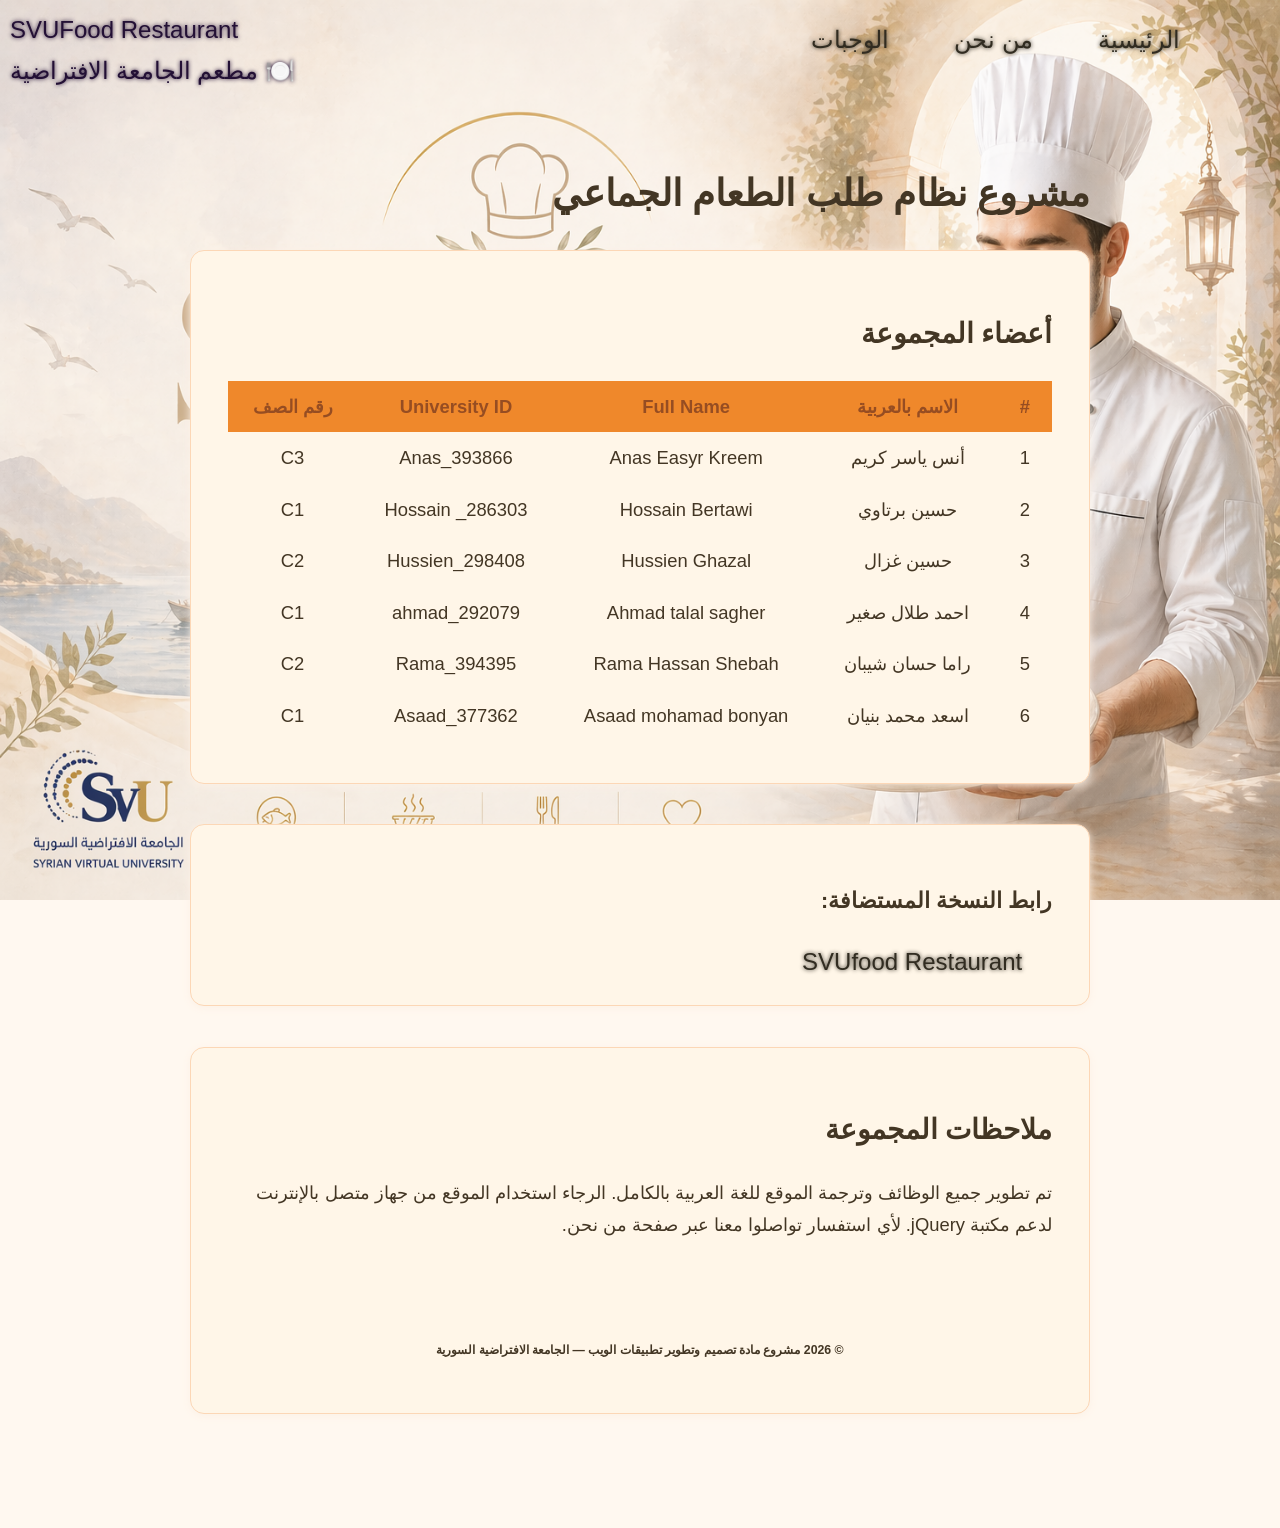
<file: index.html>
<!DOCTYPE html>
<html dir="rtl" lang="ar">
<head>
    <meta charset="UTF-8">
    <title>الصفحة الرئيسية | مطعمنا</title>
    <link rel="stylesheet" href="Style.css">
    <script src="https://code.jquery.com/jquery-3.7.1.min.js"></script>
    <script src="myFunctions.js"></script>
</head>
<body class="page-font">

    
    <nav >
        <div class="LFT">
         <span ></span>
        <span >SVUFood Restaurant</span><br>
        <span>🍽️ مطعم الجامعة الافتراضية </span>
      </div>
    <div class="links">
        <a href="index.html"  >الرئيسية</a>
        <a href="AboutUS.html" >من نحن</a>
        <a href="Meals.html" >الوجبات</a>
      </div>
    </nav>
    <main class="container">
        <h1>مشروع نظام طلب الطعام الجماعي</h1>
        <section class="card">
            <h2>أعضاء المجموعة</h2>
            <table class="info-table">
                <thead>
                <tr>
                  <th>#</th>
                  <th>الاسم بالعربية</th>
                  <th>Full Name</th>
                  <th>University ID</th>
                  <th>رقم الصف</th>
                </tr>
              </thead>
              <tbody>
                <tr>
                  <td>1</td>
                  <td>أنس ياسر كريم </td>
                  <td>Anas Easyr Kreem </td>
                  <td>Anas_393866</td>
                  <td>C3 </td>
                </tr>
                <tr>
                  <td>2</td>
                  <td> حسين برتاوي</td>
                  <td>Hossain Bertawi</td>
                  <td>Hossain _286303</td>
                  <td>C1</td>
                </tr>
                <tr>
                  <td>3</td>
                  <td>حسين  غزال</td>
                  <td>Hussien Ghazal </td>
                  <td>Hussien_298408</td>
                  <td>C2</td>
                </tr>
                <tr>
                  <td>4</td>
                  <td>احمد طلال صغير</td>
                  <td>Ahmad talal sagher</td>
                  <td>ahmad_292079</td>
                  <td>C1</td>
                </tr>
                <tr>
                  <td>5</td>
                  <td>راما حسان شيبان</td>
                  <td>Rama Hassan Shebah</td>
                  <td>Rama_394395</td>
                  <td>C2</td>
                </tr>
                 <tr>
                  <td>6</td>
                  <td>اسعد محمد بنيان</td>
                  <td>Asaad mohamad bonyan</td>
                  <td>Asaad_377362</td>
                  <td>C1</td>
                </tr>
              </tbody>
            </table>
        </section>

        <section class="card">
            <h3>رابط النسخة المستضافة:</h3>
            <div>
                <a class="deploy-link"
                    href="https://anaskreem.github.io/SVUfood/"
                    target="_blank"
                    rel="noopener">
                    SVUfood Restaurant
                </a>
            </div>
        </section>

        <section class="card">
            <h2>ملاحظات المجموعة</h2>
            <p>
                تم تطوير جميع الوظائف وترجمة الموقع للغة العربية بالكامل. الرجاء استخدام الموقع من جهاز متصل بالإنترنت لدعم مكتبة jQuery. لأي استفسار تواصلوا معنا عبر صفحة من نحن.
            </p>
                <h6 style="text-align: center;margin-top: 100px  ;">© 2026 مشروع مادة تصميم وتطوير تطبيقات الويب — الجامعة الافتراضية السورية</h6>

        </section>
    </main>
</body>
</html>
</file>
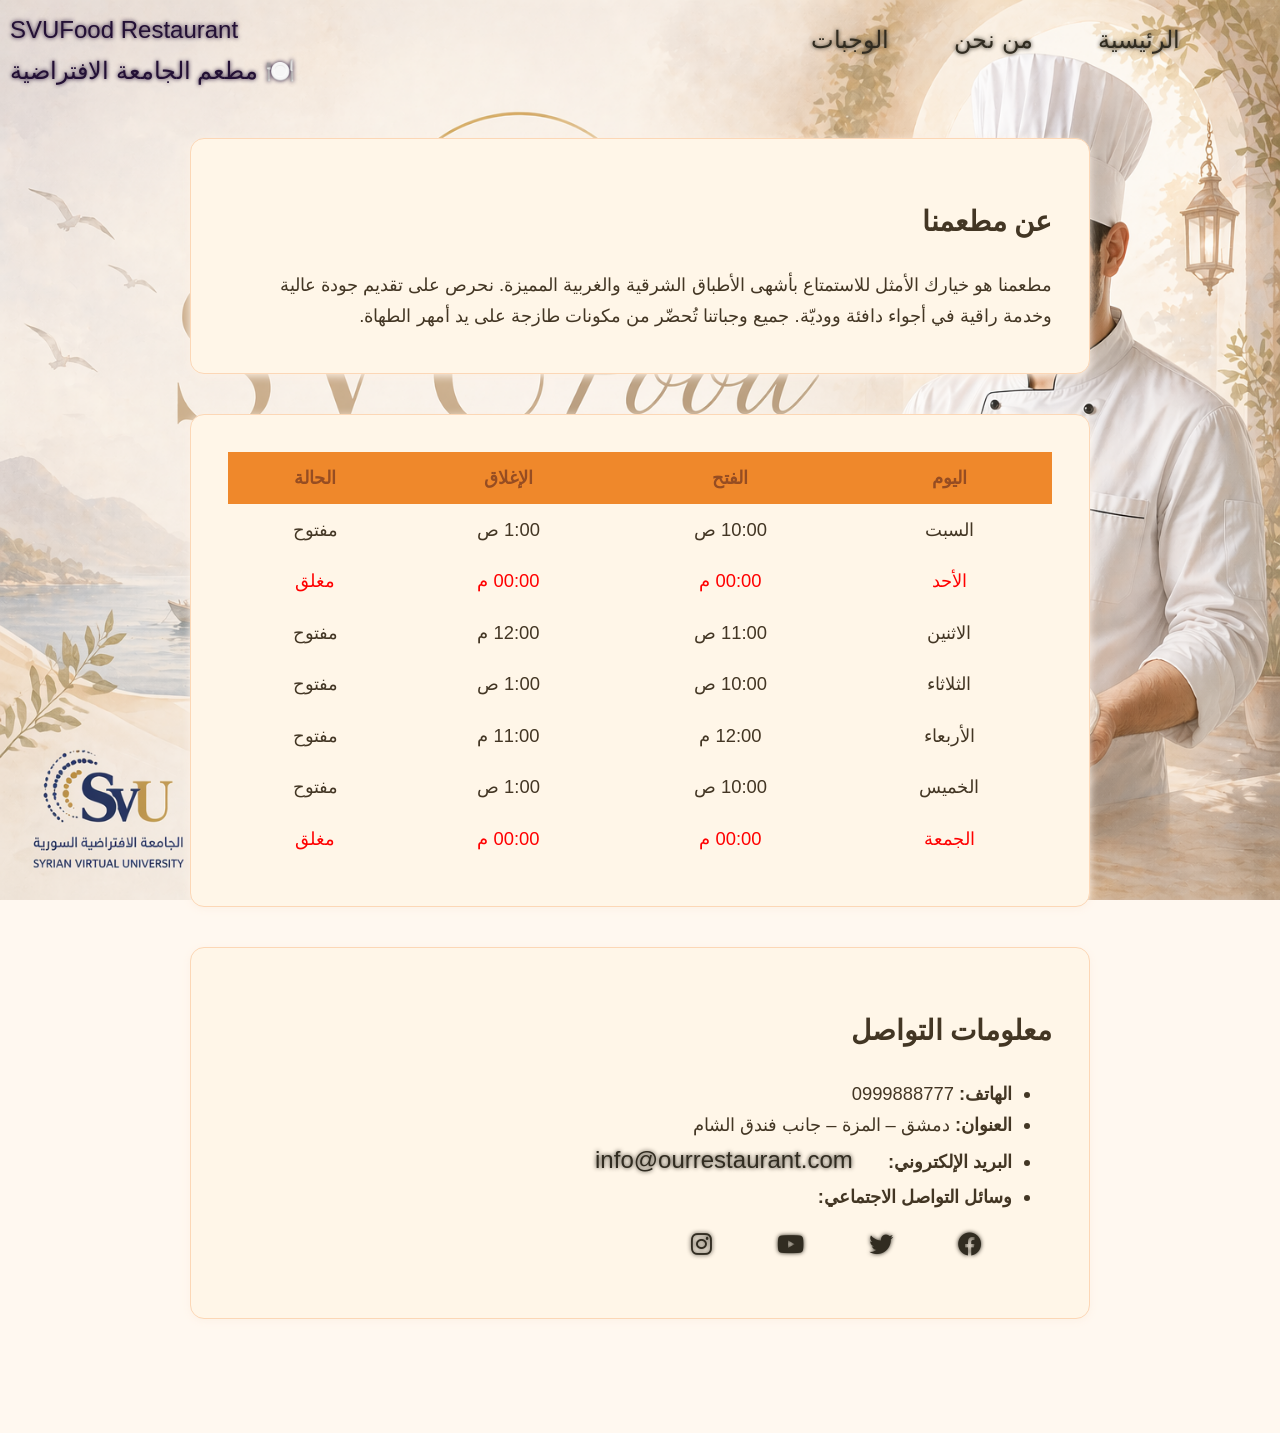
<file: AboutUS.html>
<!DOCTYPE html>
<html dir="rtl" lang="ar">
<head>
    <meta charset="UTF-8">
    <title>من نحن | مطعمنا</title>
    <link rel="stylesheet" href="Style.css">
    <link rel="stylesheet" href="https://cdnjs.cloudflare.com/ajax/libs/font-awesome/6.0.0-beta3/css/all.min.css">

    <script src="https://code.jquery.com/jquery-3.7.1.min.js"></script>
    <script src="myFunctions.js"></script>
</head>
<body class="page-font">
    <nav class="navbar">
        <div class="LFT">
         <span ></span>
        <span >SVUFood Restaurant</span><br>
        <span>🍽️ مطعم الجامعة الافتراضية </span>
      </div>
      <div class="links">
        <a href="index.html" >الرئيسية</a>
        <a href="AboutUS.html">من نحن</a>
        <a href="Meals.html" >الوجبات</a>
        </div>
    </nav>
    <main class="container">
        <section class="about-section card">
            <h1>عن مطعمنا</h1>
            <p>
                مطعمنا هو خيارك الأمثل للاستمتاع بأشهى الأطباق الشرقية والغربية المميزة. نحرص على تقديم جودة عالية وخدمة راقية في أجواء دافئة ووديّة. جميع وجباتنا تُحضّر من مكونات طازجة على يد أمهر الطهاة.
            </p>
        </section>
        <section class="about-section card">
             <table class="info-table">
              <thead>
                <tr>
                  <th >اليوم</th>
                  <th >الفتح</th>
                  <th >الإغلاق</th>
                  <th >الحالة</th>
                </tr>
              </thead>
              <tbody>
                <tr><td>السبت</td><td >10:00 ص</td><td >1:00 ص</td><td >مفتوح</td></tr>
                <tr style="color: red;"><td>الأحد</td><td >00:00 م</td><td >00:00 م</td><td >مغلق</td></tr>
                <tr><td>الاثنين </td><td >11:00 ص</td><td >12:00 م</td><td  >مفتوح</td></tr>
                <tr><td>الثلاثاء</td><td >10:00 ص</td><td >1:00 ص</td><td >مفتوح</td></tr>
                <tr><td>الأربعاء</td><td >12:00 م</td><td >11:00 م</td><td >مفتوح</td></tr>
                <tr><td>الخميس</td><td >10:00 ص</td><td >1:00 ص</td><td >مفتوح</td></tr>
                <tr style="color: red;"><td>الجمعة</td><td >00:00 م</td><td >00:00 م</td><td >مغلق</td></tr>
              </tbody>
     </table>
        </section>
        <section class="contact-section card">
            <h2>معلومات التواصل</h2>
            <ul class="contact-list">
                <li><strong>الهاتف:</strong> 0999888777</li>
                <li><strong>العنوان:</strong> دمشق – المزة – جانب فندق الشام</li>
                <li><strong>البريد الإلكتروني:</strong> <a href="mailto:info@ourrestaurant.com">info@ourrestaurant.com</a></li>
                <li>
                    <strong>وسائل التواصل الاجتماعي:</strong>
      <div class="social-links">
<a href="https://www.facebook.com/?locale=ar_AR" class="fab fa-facebook"></a>
<a href="https://x.com/?lang=ar" class="fab fa-twitter"></a>
<a href="https://www.youtube.com/" class="fab fa-youtube"></a>
<a href="https://www.instagram.com/" target="_blank" rel="noopener noreferrer">
    <i class="fab fa-instagram"></i>
</a>     </div>
                </li>
            </ul>
        </section>
    </main>
</body>
</html>
</file>
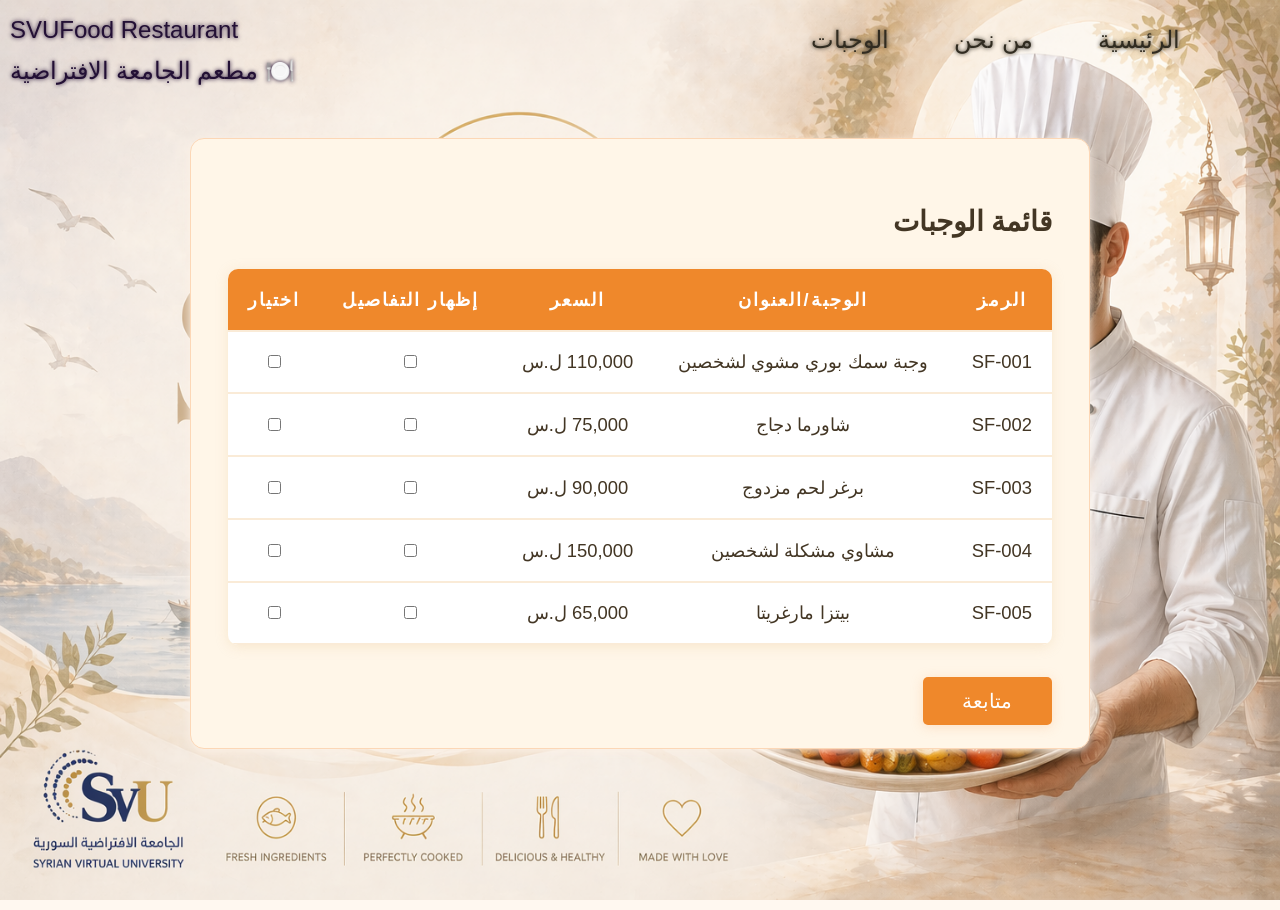
<file: Meals.html>
<!DOCTYPE html>
<html dir="rtl" lang="ar">
<head>
    <meta charset="UTF-8">
    <title>الوجبات | مطعمنا</title>
    <link rel="stylesheet" href="Style.css">
    <script src="https://code.jquery.com/jquery-3.7.1.min.js"></script>
    <script src="myFunctions.js"></script>
</head>
<body class="page-font">
    <nav class="navbar">
        <div class="LFT">
         <span ></span>
        <span >SVUFood Restaurant</span><br>
        <span>🍽️ مطعم الجامعة الافتراضية </span>
      </div>
      <div class="links">
        <a href="index.html" >الرئيسية</a>
        <a href="AboutUS.html" >من نحن</a>
        <a href="Meals.html" >الوجبات</a>
        </div>
    </nav>
    <main class="container">
        <!-- SECTION 1: MEALS TABLE -->
        <section id="meals-table-section" class="card">
            <h1>قائمة الوجبات</h1>
            <table id="meals-table">
                <thead>
                    <tr>
                        <th>الرمز</th>
                        <th>الوجبة/العنوان</th>
                        <th>السعر</th>
                        <th>إظهار التفاصيل</th>
                        <th>اختيار</th>
                    </tr>
                </thead>
                <tbody>
                    <!-- Row 1 -->
                    <tr>
                        <td>SF-001</td>
                        <td>وجبة سمك بوري مشوي لشخصين</td>
                        <td>110,000 ل.س</td>
                        <td class="td-center">
                            <input type="checkbox" class="toggle-details" data-meal="SF-001" id="toggle-SF-001">
                        </td>
                        <td class="td-center">
                            <input type="checkbox" class="select-meal" data-meal="SF-001">
                        </td>
                    </tr>
                    <tr class="details-row" data-meal="SF-001" style="display:none;">
                        <td colspan="5">
                            <div class="row-details">
                                <div><strong>المطبخ:</strong> شرقي</div>
                                <div><strong>تصنيف الطعام:</strong> مأكولات بحرية</div>
                                <div><strong>المكونات:</strong>
                                    <ul>
                                        <li>سمك بوري طازج</li>
                                        <li>خلطة توابل خاصة</li>
                                        <li>خضار مشوية</li>
                                        <li>أرز</li>
                                    </ul>
                                </div>
                                <img src="images/fish.png" alt="وجبة سمك بوري مشوي" class="meal-img">
                            </div>
                        </td>
                    </tr>
                    <!-- Row 2 -->
                    <tr>
                        <td>SF-002</td>
                        <td>شاورما دجاج</td>
                        <td>75,000 ل.س</td>
                        <td class="td-center">
                            <input type="checkbox" class="toggle-details" data-meal="SF-002" id="toggle-SF-002">
                        </td>
                        <td class="td-center">
                            <input type="checkbox" class="select-meal" data-meal="SF-002">
                        </td>
                    </tr>
                    <tr class="details-row" data-meal="SF-002" style="display:none;">
                        <td colspan="5">
                            <div class="row-details">
                                <div><strong>المطبخ:</strong> شرقي</div>
                                <div><strong>تصنيف الطعام:</strong> سندويشات</div>
                                <div><strong>المكونات:</strong>
                                    <ul>
                                        <li>دجاج متبل خاص</li>
                                        <li>بطاطا مقلية</li>
                                        <li>خبز عربي</li>
                                        <li>صلصة الثوم</li>
                                    </ul>
                                </div>
                                <img src="images/shawarma.png" alt="شاورما دجاج" class="meal-img">
                            </div>
                        </td>
                    </tr>
                    <!-- Row 3 -->
                    <tr>
                        <td>SF-003</td>
                        <td>برغر لحم مزدوج</td>
                        <td>90,000 ل.س</td>
                        <td class="td-center">
                            <input type="checkbox" class="toggle-details" data-meal="SF-003" id="toggle-SF-003">
                        </td>
                        <td class="td-center">
                            <input type="checkbox" class="select-meal" data-meal="SF-003">
                        </td>
                    </tr>
                    <tr class="details-row" data-meal="SF-003" style="display:none;">
                        <td colspan="5">
                            <div class="row-details">
                                <div><strong>المطبخ:</strong> غربي</div>
                                <div><strong>تصنيف الطعام:</strong> برغر</div>
                                <div><strong>المكونات:</strong>
                                    <ul>
                                        <li>لحم بقري طازج</li>
                                        <li>جبنة شيدر</li>
                                        <li>خبز برغر محمص</li>
                                        <li>صلصة برغر خاصة</li>
                                    </ul>
                                </div>
                                <img src="images/burger.png" alt="برغر لحم مزدوج" class="meal-img">
                            </div>
                        </td>
                    </tr>
                    <!-- Row 4 -->
                    <tr>
                        <td>SF-004</td>
                        <td>مشاوي مشكلة لشخصين</td>
                        <td>150,000 ل.س</td>
                        <td class="td-center">
                            <input type="checkbox" class="toggle-details" data-meal="SF-004" id="toggle-SF-004">
                        </td>
                        <td class="td-center">
                            <input type="checkbox" class="select-meal" data-meal="SF-004">
                        </td>
                    </tr>
                    <tr class="details-row" data-meal="SF-004" style="display:none;">
                        <td colspan="5">
                            <div class="row-details">
                                <div><strong>المطبخ:</strong> شرقي</div>
                                <div><strong>تصنيف الطعام:</strong> مشاوي</div>
                                <div><strong>المكونات:</strong>
                                    <ul>
                                        <li>كباب</li>
                                        <li>شيش طاووق</li>
                                        <li>ريش غنم</li>
                                        <li>سلطة خضراء</li>
                                    </ul>
                                </div>
                                <img src="images/mixgrill.png" alt="مشاوي مشكلة" class="meal-img">
                            </div>
                        </td>
                    </tr>
                    <!-- Row 5 -->
                    <tr>
                        <td>SF-005</td>
                        <td>بيتزا مارغريتا</td>
                        <td>65,000 ل.س</td>
                        <td class="td-center">
                            <input type="checkbox" class="toggle-details" data-meal="SF-005" id="toggle-SF-005">
                        </td>
                        <td class="td-center">
                            <input type="checkbox" class="select-meal" data-meal="SF-005">
                        </td>
                    </tr>
                    <tr class="details-row" data-meal="SF-005" style="display:none;">
                        <td colspan="5">
                            <div class="row-details">
                                <div><strong>المطبخ:</strong> غربي</div>
                                <div><strong>تصنيف الطعام:</strong> بيتزا</div>
                                <div><strong>المكونات:</strong>
                    <ul>
                                        <li>عجينة طازجة</li>
                                        <li>جبنة موزاريلا</li>
                                        <li>صلصة طماطم خاصة</li>
                                        <li>ريحان طازج</li>
                                    </ul>
                                </div>
                                <img src="images/pizza.png" alt="بيتزا مارغريتا" class="meal-img">
                            </div>
                        </td>
                    </tr>
                </tbody>
            </table>
            <button id="continue-btn" class="primary-btn">متابعة</button>
        </section>

        <!-- SECTION 4: ORDER FORM (hidden initially) -->
        <section id="order-form-section" class="card" style="display:none;">
            <h2>إدخال معلومات الطلب</h2>
            <form id="order-form" autocomplete="off" onsubmit="return false;">
                <div class="form-group">
                    <label for="customerName">الاسم الكامل <span class="note">(اختياري) عربي فقط</span></label>
                    <input type="text" id="customerName" class="input-style">
                    <div id="name-error" class="error-msg"></div>
                </div>
                <div class="form-group">
                    <label for="nationalId">الرقم الوطني <span style="color:red">*</span></label>
                    <input type="text" id="nationalId" maxlength="11" class="input-style" required>
                    <div id="nid-error" class="error-msg"></div>
                </div>
                <div class="form-group">
                    <label for="dob">تاريخ الولادة <span class="note">(اختياري)</span></label>
                    <input type="date" id="dob" class="input-style">
                    <div id="dob-error" class="error-msg"></div>
                </div>
                <div class="form-group">
                    <label for="mobile">رقم الموبايل <span class="note">(اختياري)</span></label>
                    <input type="text" id="mobile" class="input-style">
                    <div id="mobile-error" class="error-msg"></div>
                </div>
                <div class="form-group">
                    <label for="email">الإيميل <span class="note">(اختياري)</span></label>
                    <input type="email" id="email" class="input-style">
                    <div id="email-error" class="error-msg"></div>
                </div>
                <div class="form-actions">
                    <button type="button" id="back-btn" class="secondary-btn">رجوع</button>
                    <button type="submit" id="submit-btn" class="primary-btn">إرسال</button>
                </div>
            </form>
        </section>

        <!-- SECTION 5: ORDER SUMMARY / MODAL -->
        <div id="order-summary" class="modal" style="display:none;">
            <div class="modal-content">
                <span id="close-summary" class="close-btn">&times;</span>
                <h2>تفاصيل طلبك</h2>
                <div id="summary-details"></div>
            </div>
        </div>
    </main>
</body>
</html>
</file>
<file: Style.css>
html, body {
    margin: 0;
    padding: 0;
    background: #fff8f0;
    color: #433624;
    min-height: 100vh;
     background-image: url('SVU2.png');
   background-repeat: no-repeat;
   background-size: 100% 100% ; 
   background-position: center;
   background-attachment: fixed;
}

.page-font {
    font-family: 'Tajawal', 'Cairo', 'Arial', sans-serif;
    font-size: 1.15em;
    line-height: 1.7;
   
}
a {
font-size: x-large ;
color: #312c21;
text-decoration:none;
 margin-right: 10%;
 text-shadow: 0px 0px 4px ;
 padding: 10px 20px;
 border-radius: 10px;
margin: 10px;

}
a:hover {
    background-color: #ef882b;
    transition: 0.3s;
}
.LFT {
text-align: left;
font-family:Arial, Helvetica, sans-serif;
font-size:x-large;
margin-left: 20px;
margin-right: 10%;
 text-shadow: 0px 0px 4px ;
color: rgb(35, 16, 53);
 border-radius: 10px;
margin: 10px;
}
.links{
    position: absolute;
    top: 20px ;
    right:70px ;
}

.container {
    max-width: 900px;
    margin: auto;
    padding: 2em 1em 4em 1em;
}

.card {
    background: #fff6e8;
    border: 1px solid #fcd7b6;
    border-radius: 14px;
    box-shadow: 0 2px 8px #fcf1e6;
    margin-bottom: 2.2em;
    padding: 2em 2em 1.25em 2em;
}

.info-table {
    width: 100%;
    border-collapse: collapse;
    margin-bottom: 1em;
    
}
.info-table th,
.info-table td {
    border-bottom :1 px solid orange ;
    padding: 0.55em 1.1em;
    text-align: center;
}
.info-table th {
    background: #ef882b;
    color: #964d22;
}
.social-links {
  text-align: right; /* توسيط المجموعة */
  direction: rtl; /* لتجنب انعكاس الأيقونات */
 

 
}

/* Shared input styling */
.input-style {
    border: 1.5px solid #ef882b;
    background: #fffefa;
    padding: 0.75em 1em;
    border-radius: 4px;
    font-size: 1em;
    color: #44290b;
    margin-top: 0.3em;
    margin-bottom: 0.35em;
    width: 100%;
    box-sizing: border-box;
    transition: border 0.2s;
}
.input-style:focus {
    border: 2.2px solid #d6720b;
    outline: none;
    background: #fbd19433;
}

.form-group {
    margin-bottom: 1.5em;
}
.form-actions {
    text-align: left;
}

/* Error message styling */
.error-msg {
    color: #e33b34;
    font-size: 0.88em;
    padding-top: 0.15em;
    min-height: 1.3em;
    margin-bottom: -0.5em;
}

.primary-btn,
.secondary-btn {
    font-family: inherit;
    font-size: 1.08em;
    border: none;
    border-radius: 5px;
    padding: 0.62em 2em;
    margin-left: 1.2em;
    margin-top: 0.5em;
    cursor: pointer;
    box-shadow: 0 2px 12px #fcd7b6bb;
    transition: background 0.20s, color 0.20s;
}
.primary-btn {
    background: #ef882b;
    color: #fff;
}
.primary-btn:hover { background: #d6720b }
.secondary-btn {
    background: #fff6e8;
    color: #ca6b23;
    border: 1px solid #ef882b;
}
.secondary-btn:hover { background: #fde7c3; }

.meal-img {
    max-width: 130px;
    border-radius: 9px;
    border: 1.5px solid #fcd7b6;
    margin-top: 0.8em;
    box-shadow: 0 2px 8px #faebd7cc;
}
#meals-table {
    width: 100%;
    border-collapse: collapse;
    background: #fff;
    margin-bottom: 1.2em;
    box-shadow: 0 2px 12px #f3e0c1ab;
    border-radius: 10px;
    overflow: hidden;
}
#meals-table th,
#meals-table td {
    padding: 0.8em 1em;
    border-bottom: 2px solid #faebd7;
    text-align: center;
}
#meals-table th {
    background: #ef882b;
    color: #fff;
    letter-spacing: 2px;
}
#meals-table tr:nth-child(even) {
    background: #fff6e8;
}
.details-row td {
    background: #fcf1e6 !important;
    border-top: none;
    border-bottom: 3px solid #ef882b22;
    padding: 1.2em 1.3em;
}
.row-details {
    display: flex;
    flex-direction: row;
    align-items: flex-start;
    gap: 2.3em;
    justify-content: flex-start;
    font-size: 1em;
}
.row-details ul {
    margin: 0.67em 0 0 0;
    padding-right: 1.2em;
}
.td-center {
    vertical-align: middle;
    text-align: center;
}
.note {
    color: #9c643a;
    font-size: 0.9em;
    margin-right: 0.3em;
    font-weight: normal;
}
/* Modal styling */
.modal {
    display: none;
    position: fixed;
    z-index: 30;
    left: 0; top: 0; right: 0; bottom: 0;
    background: rgba(60,29,6, 0.18);
    justify-content: center;
    align-items: center;
}
.modal-content {
    background: #fffefa;
    border: 2.2px solid #ef882b;
    padding: 2.6em 2.3em 2em 2.3em;
    border-radius: 18px;
    box-shadow: 0 4px 32px #ffbe8055;
    max-width: 450px;
    margin: auto;
    position: relative;
    min-width: 280px;
}
.close-btn {
    position: absolute; top: 12px; left: 15px;
    color: #cd6526;
    font-size: 2em;
    font-weight: bold;
    cursor: pointer;
    transition: color 0.2s;
}
.close-btn:hover { color: #a73704; }
#summary-details table {
    width: 100%;
    border-collapse: collapse;
    margin: 1em 0 1.7em 0;
}
#summary-details th, #summary-details td {
    border: 1.1px solid #ef882b33;
    padding: 0.6em;
    text-align: center;
}

@media (max-width: 650px) {
    .navbar { font-size: 0.92em; }
    .container, .card { padding: 0.7em !important; }
    .row-details { flex-direction: column; gap: 1.0em; }
    #meals-table th, #meals-table td { font-size: 0.95em; }
    .modal-content { min-width: unset; padding: 1.1em; }
}
</file>
